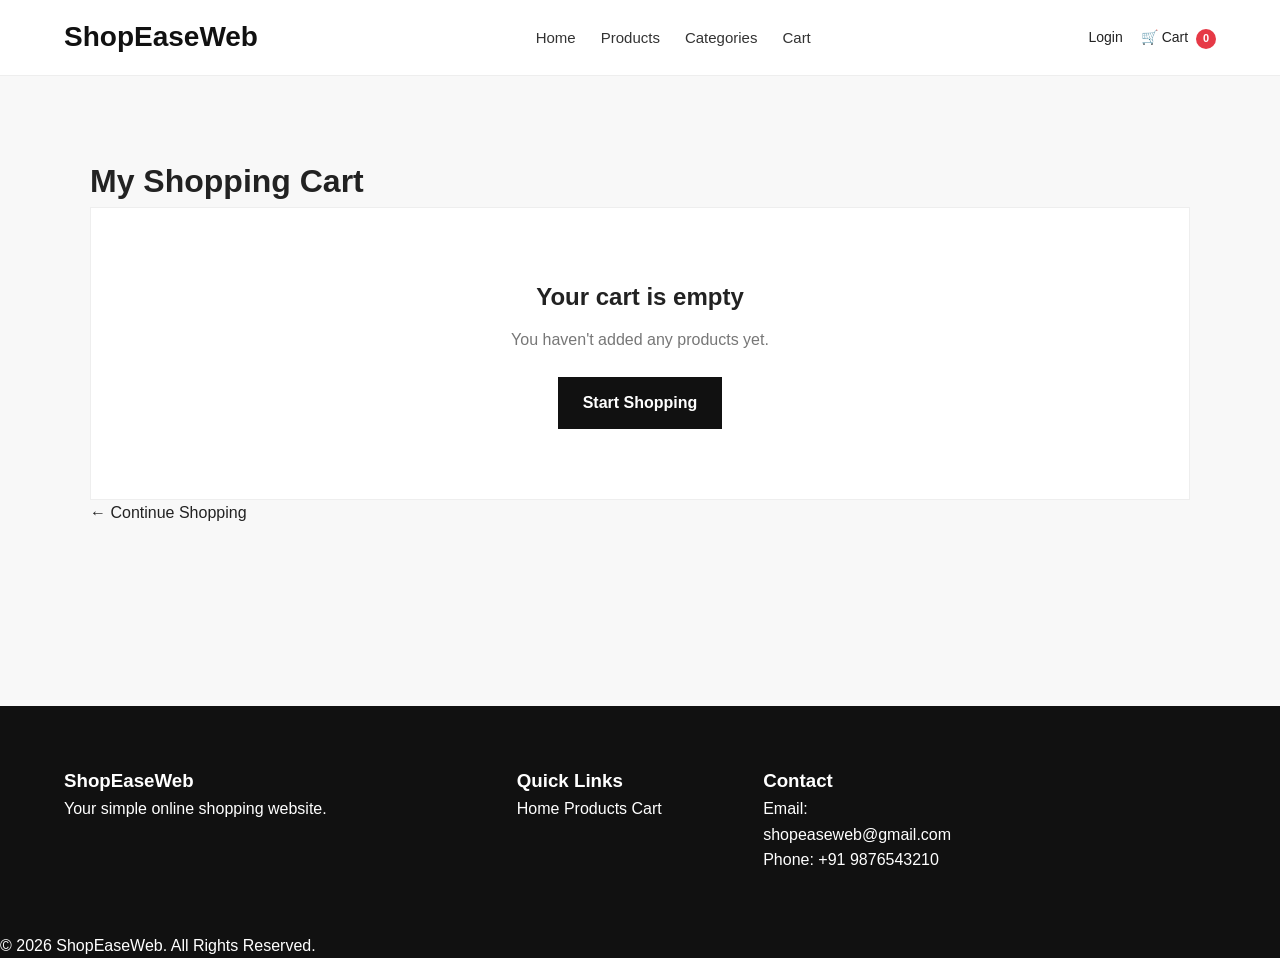
<file: cart.html>
<!DOCTYPE html>
<html lang="en">

<head>
    <meta charset="UTF-8">
    <meta name="viewport" content="width=device-width, initial-scale=1.0">

    <title>Shopping Cart - ShopEaseWeb</title>

    <link rel="stylesheet" href="css/style.css">
</head>

<body>

    <!-- Navigation Bar -->
    <header>
        <nav class="navbar">

            <div class="logo">
                <a href="index.html">ShopEaseWeb</a>
            </div>

            <ul class="nav-links">
                <li><a href="index.html">Home</a></li>
                <li><a href="index.html#products">Products</a></li>
                <li><a href="index.html#categories">Categories</a></li>
                <li><a href="cart.html" class="active">Cart</a></li>
            </ul>

            <div class="nav-actions">
                <a href="login.html">Login</a>

                <a href="cart.html" id="cartLink">
                    🛒 Cart
                    <span id="cartCount">0</span>
                </a>
            </div>

        </nav>
    </header>


    <!-- Cart Section -->
    <main class="cart-page">

        <div class="cart-container">

            <h1>My Shopping Cart</h1>

            <!-- Products will appear here -->
            <div id="cartContainer"></div>

            <!-- Cart total will appear here -->
            <div id="cartSummary"></div>

            <div class="cart-actions">
                <a href="index.html" class="continue-shopping">
                    ← Continue Shopping
                </a>
            </div>

        </div>

    </main>


    <!-- Footer -->
    <footer>

        <div class="footer-content">

            <div>
                <h3>ShopEaseWeb</h3>
                <p>Your simple online shopping website.</p>
            </div>

            <div>
                <h3>Quick Links</h3>
                <a href="index.html">Home</a>
                <a href="index.html#products">Products</a>
                <a href="cart.html">Cart</a>
            </div>

            <div>
                <h3>Contact</h3>
                <p>Email: shopeaseweb@gmail.com</p>
                <p>Phone: +91 9876543210</p>
            </div>

        </div>

        <p class="footer-bottom">
            © 2026 ShopEaseWeb. All Rights Reserved.
        </p>

    </footer>


    <!-- JavaScript -->
    <script src="js/script.js"></script>

</body>

</html>
</file>
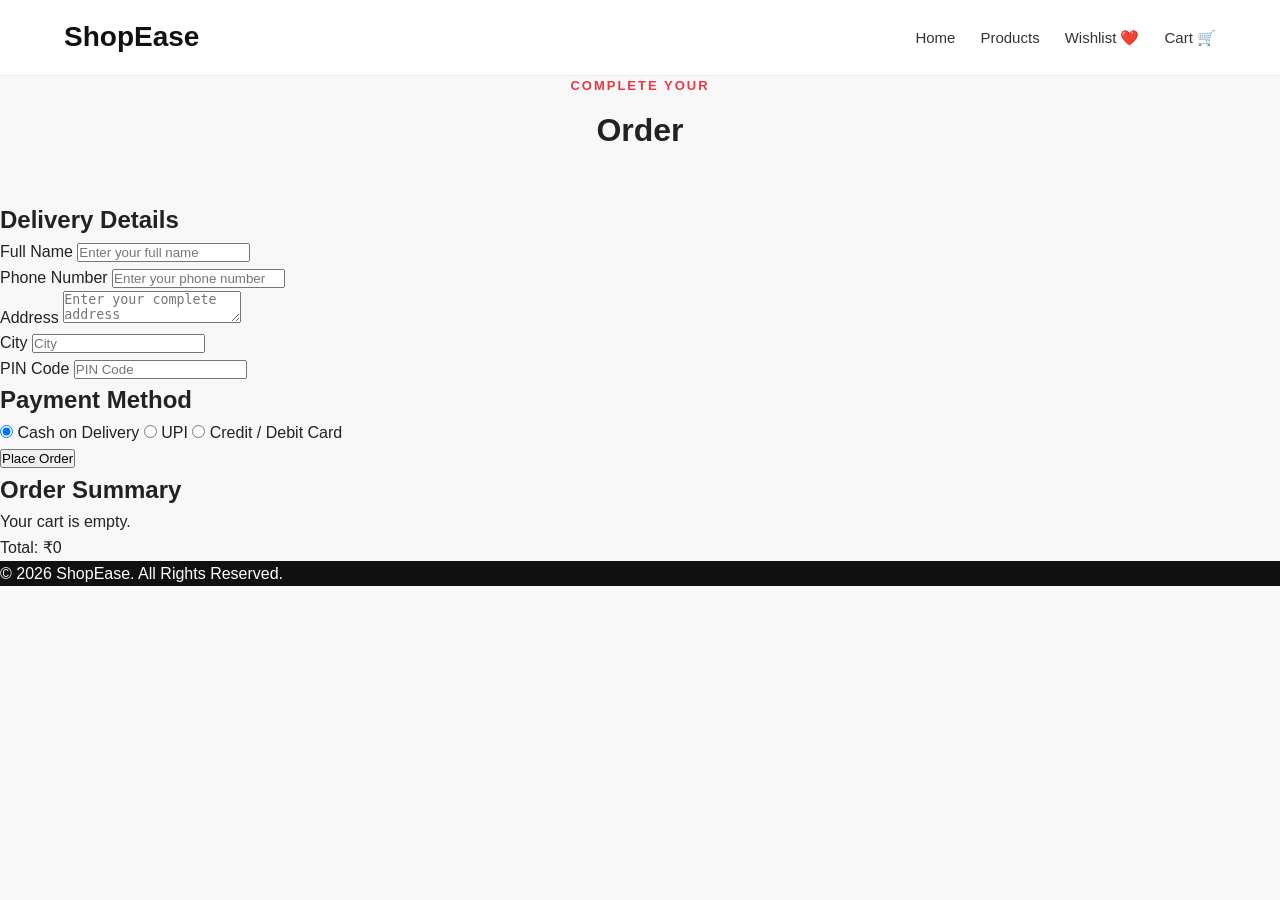
<file: checkout.html>
<!DOCTYPE html>
<html lang="en">

<head>
    <meta charset="UTF-8">
    <meta name="viewport" content="width=device-width, initial-scale=1.0">

    <title>ShopEase | Checkout</title>

    <link rel="stylesheet" href="css/style.css">
</head>

<body>

    <!-- Navigation -->
    <header>
        <nav class="navbar">

            <div class="logo">
                <a href="index.html">ShopEase</a>
            </div>

            <div class="nav-links">
                <a href="index.html">Home</a>
                <a href="index.html#products">Products</a>
                <a href="wishlist.html">Wishlist ❤️</a>
                <a href="cart.html">Cart 🛒</a>
            </div>

        </nav>
    </header>


    <!-- Checkout -->
    <main class="checkout-page">

        <div class="checkout-container">

            <div class="section-title">
                <p>COMPLETE YOUR</p>
                <h1>Order</h1>
            </div>


            <!-- Customer Details -->
            <div class="checkout-box">

                <h2>Delivery Details</h2>

                <form id="checkoutForm">

                    <div class="form-group">
                        <label for="fullName">Full Name</label>
                        <input
                            type="text"
                            id="fullName"
                            placeholder="Enter your full name"
                            required
                        >
                    </div>


                    <div class="form-group">
                        <label for="phone">Phone Number</label>
                        <input
                            type="tel"
                            id="phone"
                            placeholder="Enter your phone number"
                            required
                        >
                    </div>


                    <div class="form-group">
                        <label for="address">Address</label>
                        <textarea
                            id="address"
                            placeholder="Enter your complete address"
                            required
                        ></textarea>
                    </div>


                    <div class="form-row">

                        <div class="form-group">
                            <label for="city">City</label>
                            <input
                                type="text"
                                id="city"
                                placeholder="City"
                                required
                            >
                        </div>

                        <div class="form-group">
                            <label for="pincode">PIN Code</label>
                            <input
                                type="text"
                                id="pincode"
                                placeholder="PIN Code"
                                required
                            >
                        </div>

                    </div>


                    <!-- Payment -->
                    <h2>Payment Method</h2>

                    <div class="payment-options">

                        <label>
                            <input
                                type="radio"
                                name="payment"
                                value="Cash on Delivery"
                                checked
                            >
                            Cash on Delivery
                        </label>

                        <label>
                            <input
                                type="radio"
                                name="payment"
                                value="UPI"
                            >
                            UPI
                        </label>

                        <label>
                            <input
                                type="radio"
                                name="payment"
                                value="Card"
                            >
                            Credit / Debit Card
                        </label>

                    </div>


                    <button type="submit" class="place-order-button">
                        Place Order
                    </button>

                </form>

            </div>


            <!-- Order Summary -->
            <div class="checkout-summary">

                <h2>Order Summary</h2>

                <div id="checkoutItems"></div>

                <div class="checkout-total">
                    Total: ₹<span id="checkoutTotal">0</span>
                </div>

            </div>

        </div>

    </main>


    <footer>
        <p>© 2026 ShopEase. All Rights Reserved.</p>
    </footer>


    <script src="js/script.js"></script>

</body>

</html>
</file>
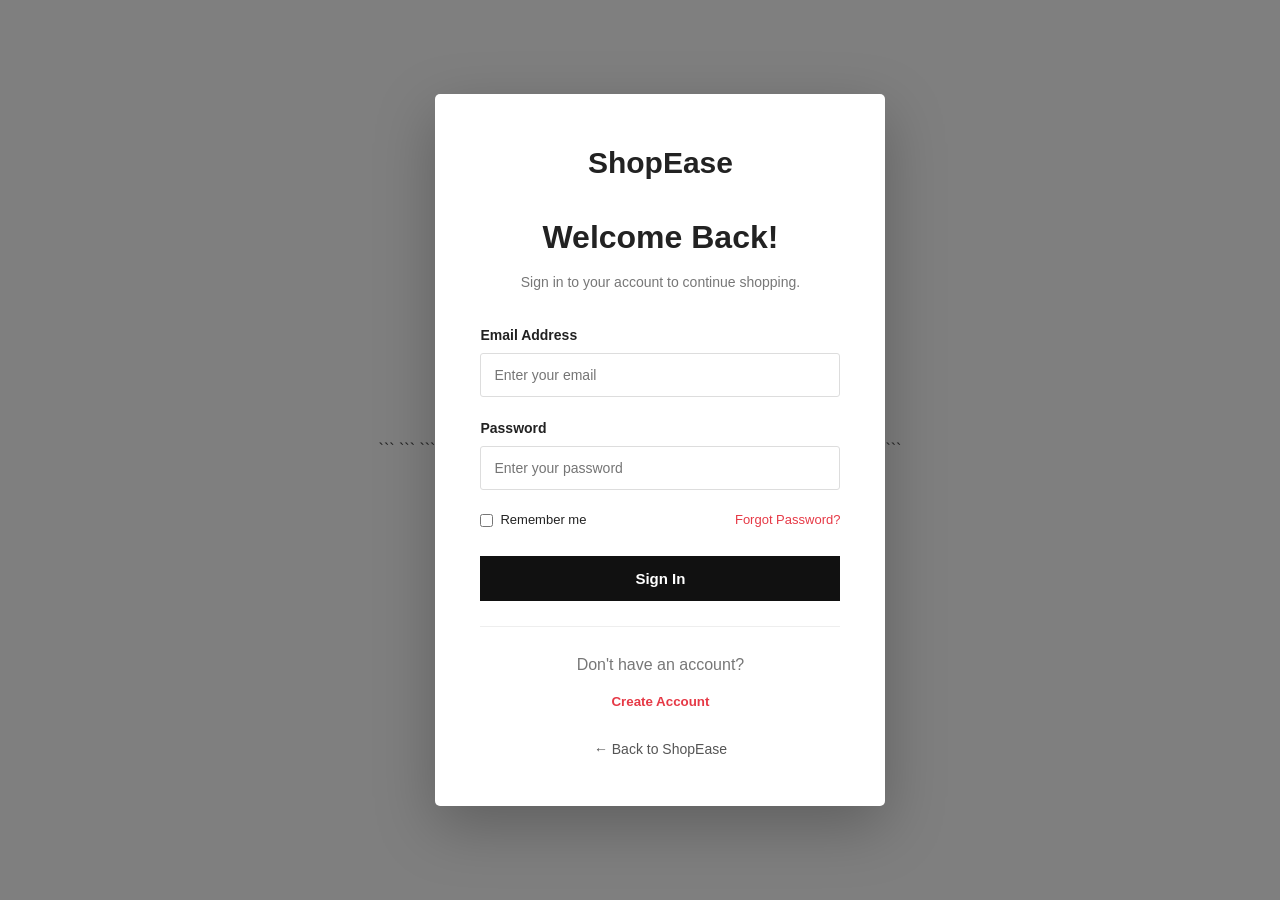
<file: login.html>
<!DOCTYPE html>

<html lang="en">

<head>

```
<meta charset="UTF-8">

<meta name="viewport"
      content="width=device-width, initial-scale=1.0">

<title>ShopEase | Sign In</title>

<link rel="stylesheet" href="css/style.css">
```

</head>

<body class="login-page">

```
<!-- Login Container -->

<div class="login-container">


    <!-- Login Box -->

    <div class="login-box">


        <!-- Logo -->

        <a href="index.html"
           class="login-logo">

            ShopEase

        </a>


        <h1>
            Welcome Back!
        </h1>


        <p class="login-subtitle">

            Sign in to your account
            to continue shopping.

        </p>



        <!-- Login Form -->

        <form id="loginForm">


            <!-- Email -->

            <div class="input-group">

                <label for="email">
                    Email Address
                </label>

                <input
                    type="email"
                    id="email"
                    placeholder="Enter your email"
                    required
                >

            </div>



            <!-- Password -->

            <div class="input-group">

                <label for="password">
                    Password
                </label>

                <input
                    type="password"
                    id="password"
                    placeholder="Enter your password"
                    required
                >

            </div>



            <!-- Remember Me -->

            <div class="remember-row">

                <label class="remember-label">

                    <input
                        type="checkbox"
                        id="rememberMe"
                    >

                    <span>
                        Remember me
                    </span>

                </label>


                <a href="#">
                    Forgot Password?
                </a>

            </div>



            <!-- Sign In Button -->

            <button
                type="submit"
                class="login-button">

                Sign In

            </button>


        </form>



        <!-- Login Message -->

        <p id="loginMessage"
           class="login-message">
        </p>



        <!-- Register -->

        <div class="register-section">

            <p>
                Don't have an account?
            </p>

            <button
                type="button"
                onclick="createAccount()"
                class="register-button">

                Create Account

            </button>

        </div>



        <!-- Back to Home -->

        <a href="index.html"
           class="back-home">

            ← Back to ShopEase

        </a>


    </div>

</div>



<!-- JavaScript -->

<script src="js/script.js"></script>
```

</body>

</html>
</file>
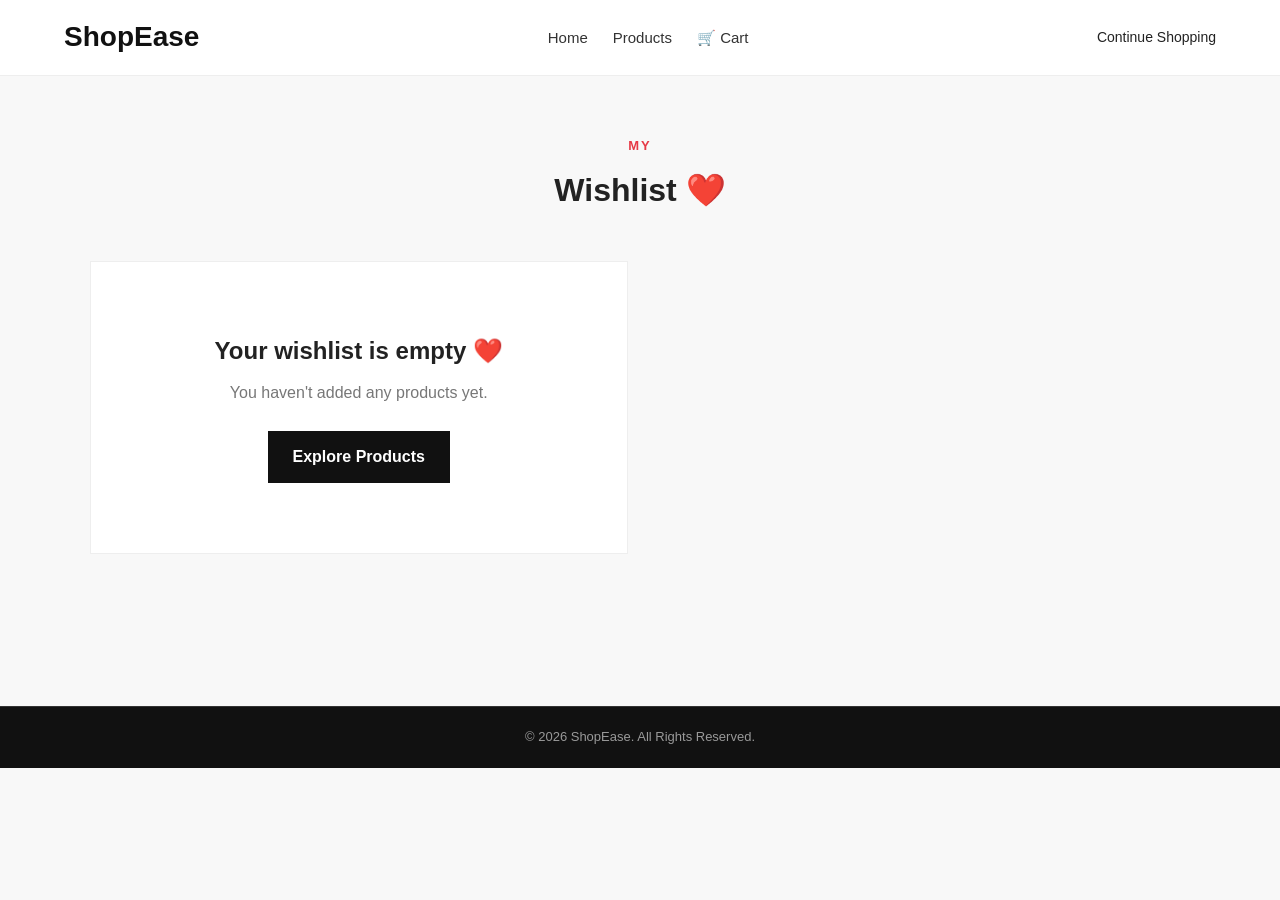
<file: wishlist.html>
<!DOCTYPE html>
<html lang="en">

<head>

    <meta charset="UTF-8">

    <meta name="viewport"
          content="width=device-width, initial-scale=1.0">

    <title>ShopEase | Wishlist</title>

    <link rel="stylesheet" href="css/style.css">

</head>

<body>

    <!-- NAVBAR -->

    <header>

        <nav class="navbar">

            <div class="logo">
                ShopEase
            </div>

            <ul class="nav-links">

                <li>
                    <a href="index.html">
                        Home
                    </a>
                </li>

                <li>
                    <a href="index.html#products">
                        Products
                    </a>
                </li>

                <li>
                    <a href="cart.html">
                        🛒 Cart
                    </a>
                </li>

            </ul>

            <div class="nav-actions">

                <a href="index.html">
                    Continue Shopping
                </a>

            </div>

        </nav>

    </header>


    <!-- WISHLIST -->

    <main class="wishlist-page">

        <div class="wishlist-container">

            <div class="section-title">

                <p>
                    MY
                </p>

                <h1>
                    Wishlist ❤️
                </h1>

            </div>


            <div id="wishlistContainer"
                 class="wishlist-items">

                <!-- Wishlist products will appear here -->

            </div>

        </div>

    </main>


    <!-- FOOTER -->

    <footer>

        <div class="copyright">

            <p>
                © 2026 ShopEase. All Rights Reserved.
            </p>

        </div>

    </footer>


    <script src="js/script.js"></script>

</body>

</html>
</file>
<file: css/style.css>
/* =====================================================
   SHOPEASE - COMPLETE CSS
   Works with the JavaScript program
   ===================================================== */


/* =====================================================
   1. GENERAL
   ===================================================== */

* {
    margin: 0;
    padding: 0;
    box-sizing: border-box;
}

html {
    scroll-behavior: smooth;
}

body {
    font-family: Arial, Helvetica, sans-serif;
    background: #f8f8f8;
    color: #222;
    line-height: 1.6;
}

a {
    text-decoration: none;
    color: inherit;
}

button {
    font-family: inherit;
    cursor: pointer;
}

img {
    max-width: 100%;
    display: block;
}


/* =====================================================
   2. NAVBAR
   ===================================================== */

header {
    background: white;
    border-bottom: 1px solid #eee;
    position: sticky;
    top: 0;
    z-index: 1000;
}

.navbar {
    width: 90%;
    max-width: 1300px;
    margin: auto;
    min-height: 75px;

    display: flex;
    align-items: center;
    justify-content: space-between;
    gap: 25px;
}

.logo {
    font-size: 28px;
    font-weight: bold;
    color: #111;
}

.nav-links {
    list-style: none;
    display: flex;
    gap: 25px;
}

.nav-links a {
    color: #333;
    font-size: 15px;
    transition: 0.3s;
}

.nav-links a:hover {
    color: #e63946;
}


/* =====================================================
   3. SEARCH
   ===================================================== */

.search-box {
    display: flex;
    align-items: center;
    border: 1px solid #ddd;
    border-radius: 5px;
    overflow: hidden;
    background: white;
}

.search-box input {
    width: 200px;
    padding: 11px 12px;
    border: none;
    outline: none;
    font-size: 14px;
}

.search-box button {
    width: 45px;
    height: 42px;
    border: none;
    background: #111;
    color: white;
    font-size: 17px;
}

.search-box button:hover {
    background: #e63946;
}


/* =====================================================
   4. NAV ACTIONS
   ===================================================== */

.nav-actions {
    display: flex;
    align-items: center;
    gap: 18px;
}

.nav-actions a {
    color: #222;
    font-size: 14px;
}

.nav-actions a:hover {
    color: #e63946;
}

#cartLink {
    position: relative;
}

#cartCount {
    display: inline-flex;
    align-items: center;
    justify-content: center;

    min-width: 20px;
    height: 20px;

    padding: 0 5px;
    margin-left: 4px;

    border-radius: 50%;
    background: #e63946;
    color: white;

    font-size: 11px;
    font-weight: bold;
}


/* =====================================================
   5. HERO SECTION
   ===================================================== */

.hero {
    min-height: 600px;

    background:
        linear-gradient(
            rgba(0, 0, 0, 0.45),
            rgba(0, 0, 0, 0.45)
        ),
        url("https://images.unsplash.com/photo-1441986300917-64674bd600d8")
        center / cover no-repeat;

    display: flex;
    align-items: center;
}

.hero-content {
    width: 90%;
    max-width: 1300px;
    margin: auto;
    color: white;
}

.hero-small-title {
    font-size: 14px;
    letter-spacing: 4px;
    margin-bottom: 15px;
}

.hero h1 {
    font-size: 65px;
    line-height: 1.05;
    margin-bottom: 25px;
}

.hero-description {
    max-width: 500px;
    font-size: 17px;
    margin-bottom: 30px;
}

.shop-button {
    display: inline-block;
    padding: 14px 30px;
    background: white;
    color: #111;
    font-weight: bold;
    transition: 0.3s;
}

.shop-button:hover {
    background: #e63946;
    color: white;
}


/* =====================================================
   6. SECTION TITLE
   ===================================================== */

.section-title {
    text-align: center;
    margin-bottom: 45px;
}

.section-title p,
.section-heading p,
.about-content > p,
.offer-content > p {
    color: #e63946;
    font-size: 13px;
    font-weight: bold;
    letter-spacing: 2px;
    margin-bottom: 8px;
}

.section-title h2,
.section-heading h2 {
    font-size: 35px;
}


/* =====================================================
   7. CATEGORIES
   ===================================================== */

.categories {
    width: 90%;
    max-width: 1300px;
    margin: auto;
    padding: 90px 0;
}

.category-container {
    display: grid;
    grid-template-columns: repeat(4, 1fr);
    gap: 25px;
}

.category-card {
    background: white;
    padding: 40px 20px;
    text-align: center;

    border: 1px solid #eee;

    transition:
        transform 0.3s,
        box-shadow 0.3s;
}

.category-card:hover {
    transform: translateY(-8px);

    box-shadow:
        0 15px 35px rgba(0, 0, 0, 0.1);
}

.category-icon {
    font-size: 45px;
    margin-bottom: 15px;
}

.category-card h3 {
    font-size: 20px;
    margin-bottom: 8px;
}

.category-card p {
    color: #777;
    font-size: 14px;
}


/* =====================================================
   8. PRODUCTS
   ===================================================== */

.products {
    width: 90%;
    max-width: 1300px;
    margin: auto;
    padding: 80px 0;
}

.section-heading {
    display: flex;
    align-items: end;
    justify-content: space-between;
    margin-bottom: 40px;
}

.view-all-button {
    border: 1px solid #111;
    background: white;
    padding: 11px 22px;
    transition: 0.3s;
}

.view-all-button:hover {
    background: #111;
    color: white;
}

.product-container {
    display: grid;
    grid-template-columns: repeat(4, 1fr);
    gap: 25px;
}


/* =====================================================
   9. PRODUCT CARD
   ===================================================== */

.product-card {
    background: white;
    border: 1px solid #eee;

    overflow: hidden;

    transition:
        transform 0.3s,
        box-shadow 0.3s;
}

.product-card:hover {
    transform: translateY(-6px);

    box-shadow:
        0 12px 30px rgba(0, 0, 0, 0.1);
}

.product-image {
    width: 100%;
    height: 280px;
    object-fit: cover;
    background: #f2f2f2;
}

.product-info {
    padding: 20px;
}

.product-info > p:first-child {
    color: #888;
    font-size: 12px;
    text-transform: uppercase;
    letter-spacing: 1px;
}

.product-info h3 {
    margin: 8px 0;
    font-size: 18px;
}

.product-price {
    font-size: 20px !important;
    font-weight: bold;
    color: #e63946 !important;
    margin: 12px 0 !important;
}


/* =====================================================
   10. ADD TO CART BUTTON
   ===================================================== */

.add-cart-button {
    width: 100%;
    padding: 12px;

    border: none;
    background: #111;
    color: white;

    font-weight: bold;

    transition: 0.3s;
}

.add-cart-button:hover {
    background: #e63946;
}


/* =====================================================
   11. OFFER SECTION
   ===================================================== */

.offer {
    min-height: 350px;

    margin-top: 50px;

    background:
        linear-gradient(
            rgba(0, 0, 0, 0.55),
            rgba(0, 0, 0, 0.55)
        ),
        url("https://images.unsplash.com/photo-1483985988355-763728e1935b")
        center / cover no-repeat;

    display: flex;
    align-items: center;
    justify-content: center;

    text-align: center;
    color: white;
}

.offer-content h2 {
    font-size: 45px;
    margin: 10px 0;
}

.offer-content p {
    margin-bottom: 20px;
}

.offer-content a {
    display: inline-block;
    background: white;
    color: #111;
    padding: 13px 28px;
    font-weight: bold;
}

.offer-content a:hover {
    background: #e63946;
    color: white;
}


/* =====================================================
   12. FEATURES
   ===================================================== */

.features {
    width: 90%;
    max-width: 1300px;
    margin: auto;

    padding: 80px 0;

    display: grid;
    grid-template-columns: repeat(4, 1fr);
    gap: 25px;
}

.feature {
    text-align: center;
    padding: 20px;
}

.feature-icon {
    font-size: 35px;
    margin-bottom: 15px;
}

.feature h3 {
    margin-bottom: 8px;
}

.feature p {
    color: #777;
    font-size: 14px;
}


/* =====================================================
   13. ABOUT
   ===================================================== */

.about {
    background: white;
    padding: 90px 20px;
    text-align: center;
}

.about-content {
    max-width: 700px;
    margin: auto;
}

.about-content h2 {
    font-size: 38px;
    margin-bottom: 20px;
}

.about-content > p:last-child {
    color: #666;
    font-size: 16px;
}


/* =====================================================
   14. CONTACT
   ===================================================== */

.contact {
    width: 90%;
    max-width: 1000px;
    margin: auto;
    padding: 90px 0;
}

.contact-info {
    display: grid;
    grid-template-columns: repeat(3, 1fr);
    gap: 25px;
    text-align: center;
}

.contact-info > div {
    background: white;
    padding: 30px;
    border: 1px solid #eee;
}

.contact-info strong {
    display: block;
    margin: 10px 0 5px;
}

.contact-info p {
    color: #777;
}


/* =====================================================
   15. FOOTER
   ===================================================== */

footer {
    background: #111;
    color: white;
}

.footer-content {
    width: 90%;
    max-width: 1300px;
    margin: auto;

    padding: 60px 0;

    display: grid;
    grid-template-columns: 2fr 1fr 1fr 1fr;
    gap: 40px;
}

.footer-column h2,
.footer-column h3 {
    margin-bottom: 15px;
}

.footer-column p {
    color: #bbb;
    font-size: 14px;
}

.footer-column a {
    display: block;
    color: #bbb;
    margin-bottom: 8px;
    font-size: 14px;
}

.footer-column a:hover {
    color: white;
}

.copyright {
    border-top: 1px solid #333;
    text-align: center;
    padding: 20px;
}

.copyright p {
    color: #999;
    font-size: 13px;
}


/* =====================================================
   16. LOGIN PAGE
   ===================================================== */

.login-page {
    min-height: 100vh;

    background:
        linear-gradient(
            rgba(0, 0, 0, 0.5),
            rgba(0, 0, 0, 0.5)
        ),
        url("https://images.unsplash.com/photo-1556742049-0cfed4f6a45d")
        center / cover no-repeat;

    display: flex;
    align-items: center;
    justify-content: center;

    padding: 30px;
}

.login-container {
    width: 100%;
    max-width: 450px;
}

.login-box {
    background: white;
    padding: 45px;
    border-radius: 5px;

    box-shadow:
        0 20px 60px rgba(0, 0, 0, 0.25);
}

.login-logo {
    display: block;
    text-align: center;

    font-size: 30px;
    font-weight: bold;

    margin-bottom: 25px;
}

.login-box h1 {
    text-align: center;
    margin-bottom: 8px;
}

.login-subtitle {
    text-align: center;
    color: #777;
    font-size: 14px;
    margin-bottom: 30px;
}

.input-group {
    margin-bottom: 20px;
}

.input-group label {
    display: block;
    font-weight: bold;
    margin-bottom: 7px;
    font-size: 14px;
}

.input-group input {
    width: 100%;
    padding: 13px;

    border: 1px solid #ddd;
    border-radius: 3px;

    outline: none;
    font-size: 14px;
}

.input-group input:focus {
    border-color: #111;
}


/* =====================================================
   17. REMEMBER ME
   ===================================================== */

.remember-row {
    display: flex;
    align-items: center;
    justify-content: space-between;

    margin-bottom: 25px;

    font-size: 13px;
}

.remember-label {
    display: flex;
    align-items: center;
    gap: 7px;
}

.remember-row a {
    color: #e63946;
}


/* =====================================================
   18. LOGIN BUTTON
   ===================================================== */

.login-button {
    width: 100%;
    padding: 14px;

    border: none;
    background: #111;
    color: white;

    font-size: 15px;
    font-weight: bold;

    transition: 0.3s;
}

.login-button:hover {
    background: #e63946;
}

.login-message {
    text-align: center;
    margin-top: 15px;
    font-size: 14px;
}


/* =====================================================
   19. CREATE ACCOUNT
   ===================================================== */

.register-section {
    text-align: center;
    margin-top: 25px;
    padding-top: 25px;
    border-top: 1px solid #eee;
}

.register-section p {
    color: #777;
    margin-bottom: 10px;
}

.register-button {
    background: none;
    border: none;
    color: #e63946;
    font-weight: bold;
}

.register-button:hover {
    text-decoration: underline;
}

.back-home {
    display: block;
    text-align: center;
    margin-top: 25px;
    color: #555;
    font-size: 14px;
}

.back-home:hover {
    color: #e63946;
}


/* =====================================================
   20. CART PAGE
   ===================================================== */

.cart-page {
    min-height: 70vh;
    padding: 80px 20px;
}

.cart-container {
    width: 90%;
    max-width: 1100px;
    margin: auto;
}


/* =====================================================
   21. CART ITEMS
   ===================================================== */

.cart-container-items {
    display: flex;
    flex-direction: column;
    gap: 15px;
}

.cart-item {
    background: white;

    border: 1px solid #eee;

    padding: 20px;

    display: grid;

    grid-template-columns:
        100px
        1fr
        auto
        auto;

    align-items: center;

    gap: 20px;
}

.cart-item-image {
    width: 100px;
    height: 100px;

    object-fit: cover;

    border-radius: 4px;
}

.cart-item-info h3 {
    margin-bottom: 5px;
}

.cart-item-category {
    color: #888;
    font-size: 13px;
    margin-bottom: 5px;
}

.cart-item-price {
    color: #e63946;
    font-weight: bold;
}


/* =====================================================
   22. QUANTITY CONTROLS
   ===================================================== */

.quantity-controls {
    display: flex;
    align-items: center;
    gap: 10px;
}

.quantity-button {
    width: 35px;
    height: 35px;

    border: 1px solid #ddd;
    background: white;

    font-size: 20px;

    display: flex;
    align-items: center;
    justify-content: center;
}

.quantity-button:hover {
    background: #111;
    color: white;
}

.quantity-number {
    min-width: 25px;
    text-align: center;
    font-weight: bold;
}


/* =====================================================
   23. REMOVE BUTTON
   ===================================================== */

.remove-button {
    border: none;
    background: transparent;
    color: #e63946;

    font-weight: bold;
}

.remove-button:hover {
    text-decoration: underline;
}


/* =====================================================
   24. CART SUMMARY
   ===================================================== */

.cart-summary {
    margin-top: 30px;

    background: white;

    padding: 30px;

    border: 1px solid #eee;

    text-align: right;
}

.cart-summary h2 {
    margin-bottom: 15px;
}

.cart-total {
    font-size: 24px;
    font-weight: bold;
    margin-bottom: 20px;
}


/* =====================================================
   25. CHECKOUT BUTTON
   ===================================================== */

.checkout-button {
    border: none;

    background: #111;
    color: white;

    padding: 14px 30px;

    font-weight: bold;

    transition: 0.3s;
}

.checkout-button:hover {
    background: #e63946;
}


/* =====================================================
   26. EMPTY CART
   ===================================================== */

.empty-cart {
    background: white;

    padding: 70px 30px;

    text-align: center;

    border: 1px solid #eee;
}

.empty-cart h2 {
    margin-bottom: 10px;
}

.empty-cart p {
    color: #777;
    margin-bottom: 25px;
}

.empty-cart a {
    display: inline-block;

    background: #111;
    color: white;

    padding: 13px 25px;

    font-weight: bold;
}

.empty-cart a:hover {
    background: #e63946;
}


/* =====================================================
   27. RESPONSIVE DESIGN
   ===================================================== */

@media (max-width: 1100px) {

    .navbar {
        flex-wrap: wrap;
        padding: 15px 0;
    }

    .product-container {
        grid-template-columns: repeat(3, 1fr);
    }

    .category-container {
        grid-template-columns: repeat(2, 1fr);
    }

    .features {
        grid-template-columns: repeat(2, 1fr);
    }

    .footer-content {
        grid-template-columns: repeat(2, 1fr);
    }
}


/* =====================================================
   28. TABLET
   ===================================================== */

@media (max-width: 800px) {

    .navbar {
        flex-direction: column;
    }

    .nav-links {
        flex-wrap: wrap;
        justify-content: center;
    }

    .search-box input {
        width: 250px;
    }

    .hero {
        min-height: 500px;
    }

    .hero h1 {
        font-size: 48px;
    }

    .product-container {
        grid-template-columns: repeat(2, 1fr);
    }

    .contact-info {
        grid-template-columns: 1fr;
    }

    .cart-item {
        grid-template-columns:
            80px
            1fr;
    }

    .cart-item-image {
        width: 80px;
        height: 80px;
    }

    .quantity-controls {
        grid-column: 2;
    }

    .remove-button {
        grid-column: 2;
        text-align: left;
    }
}


/* =====================================================
   29. MOBILE
   ===================================================== */

@media (max-width: 550px) {

    .navbar {
        width: 95%;
    }

    .nav-links {
        gap: 12px;
        font-size: 13px;
    }

    .nav-actions {
        flex-wrap: wrap;
        justify-content: center;
    }

    .search-box input {
        width: 180px;
    }

    .hero {
        min-height: 450px;
    }

    .hero h1 {
        font-size: 38px;
    }

    .hero-description {
        font-size: 14px;
    }

    .categories,
    .products,
    .contact {
        width: 92%;
        padding: 60px 0;
    }

    .category-container {
        grid-template-columns: 1fr;
    }

    .product-container {
        grid-template-columns: 1fr;
    }

    .features {
        grid-template-columns: 1fr;
        padding: 60px 0;
    }

    .section-heading {
        display: block;
    }

    .view-all-button {
        margin-top: 15px;
    }

    .offer-content h2 {
        font-size: 32px;
    }

    .footer-content {
        grid-template-columns: 1fr;
    }

    .login-box {
        padding: 30px 20px;
    }

    .cart-page {
        padding: 50px 10px;
    }

    .cart-container {
        width: 100%;
    }

    .cart-item {
        grid-template-columns: 70px 1fr;
        gap: 12px;
        padding: 15px;
    }

    .cart-item-image {
        width: 70px;
        height: 70px;
    }

    .cart-item-info h3 {
        font-size: 16px;
    }

    .quantity-controls {
        grid-column: 1 / -1;
    }

    .remove-button {
        grid-column: 1 / -1;
    }

    .cart-summary {
        text-align: center;
    }
}
/* =====================================================
   PRODUCT DETAILS PAGE
   ===================================================== */

.product-details-page {
    min-height: 70vh;
    padding: 60px 5%;
    background: #f8f8f8;
}

.product-details-card {
    max-width: 1100px;
    margin: 0 auto;
    background: white;
    padding: 40px;
    border-radius: 12px;
    display: grid;
    grid-template-columns: 1fr 1fr;
    gap: 50px;
    box-shadow: 0 5px 20px rgba(0, 0, 0, 0.08);
}

.product-details-image {
    display: flex;
    align-items: center;
    justify-content: center;
}

.product-details-image img {
    width: 100%;
    max-width: 450px;
    height: 500px;
    object-fit: cover;
    border-radius: 10px;
}

.product-details-info {
    padding: 20px 0;
}

.product-details-category {
    color: #777;
    font-size: 15px;
    margin-bottom: 10px;
}

.product-details-info h1 {
    font-size: 38px;
    margin-bottom: 15px;
}

.product-details-price {
    color: #e63946;
    font-size: 30px;
    margin-bottom: 25px;
}

.product-description {
    color: #555;
    font-size: 17px;
    line-height: 1.7;
    margin-bottom: 30px;
}

.product-details-info .add-cart-button,
.product-details-info .buy-now-button {
    padding: 14px 25px;
    border: none;
    border-radius: 5px;
    font-size: 16px;
    cursor: pointer;
    margin-right: 10px;
    margin-bottom: 10px;
}

.product-details-info .add-cart-button {
    background: #222;
    color: white;
}

.product-details-info .add-cart-button:hover {
    background: #e63946;
}

.buy-now-button {
    background: #e63946;
    color: white;
}

.buy-now-button:hover {
    background: #c92535;
}


/* PRODUCT DETAILS MOBILE */

@media (max-width: 800px) {

    .product-details-card {
        grid-template-columns: 1fr;
        padding: 25px;
        gap: 20px;
    }

    .product-details-image img {
        height: 400px;
    }

    .product-details-info h1 {
        font-size: 30px;
    }

}
/* =========================
   WISHLIST PAGE
========================= */

.wishlist-page {
    min-height: 70vh;
    padding: 60px 5%;
    background: #f8f8f8;
}

.wishlist-container {
    max-width: 1100px;
    margin: auto;
}

.wishlist-items {
    display: grid;
    grid-template-columns: repeat(2, 1fr);
    gap: 25px;
    margin-top: 30px;
}

.wishlist-item {
    background: white;
    padding: 20px;
    border-radius: 10px;
    display: flex;
    gap: 20px;
    align-items: center;
    box-shadow: 0 5px 15px rgba(0, 0, 0, 0.08);
}

.wishlist-image {
    width: 160px;
    height: 180px;
    object-fit: cover;
    border-radius: 8px;
}

.wishlist-info {
    flex: 1;
}

.wishlist-info p {
    color: #777;
    font-size: 14px;
    margin-bottom: 8px;
}

.wishlist-info h2 {
    font-size: 20px;
    margin-bottom: 10px;
}

.wishlist-info h3 {
    color: #e63946;
    font-size: 22px;
    margin-bottom: 15px;
}

.wishlist-info button {
    padding: 10px 15px;
    border: none;
    border-radius: 5px;
    cursor: pointer;
    margin-right: 8px;
}

.wishlist-info .add-cart-button {
    background: #222;
    color: white;
}

.wishlist-info .add-cart-button:hover {
    background: #e63946;
}

.wishlist-info .remove-button {
    background: #eee;
    color: #222;
}

.wishlist-info .remove-button:hover {
    background: #ddd;
}

/* Mobile */
@media (max-width: 800px) {

    .wishlist-items {
        grid-template-columns: 1fr;
    }

    .wishlist-item {
        flex-direction: column;
        align-items: flex-start;
    }

    .wishlist-image {
        width: 100%;
        height: 250px;
    }
}
.wishlist-button {
    width: 100%;
    padding: 12px;
    margin-top: 10px;
    background: white;
    color: #e63946;
    border: 1px solid #e63946;
    border-radius: 5px;
    cursor: pointer;
    font-size: 15px;
}

.wishlist-button:hover {
    background: #e63946;
    color: white;
}
</file>
